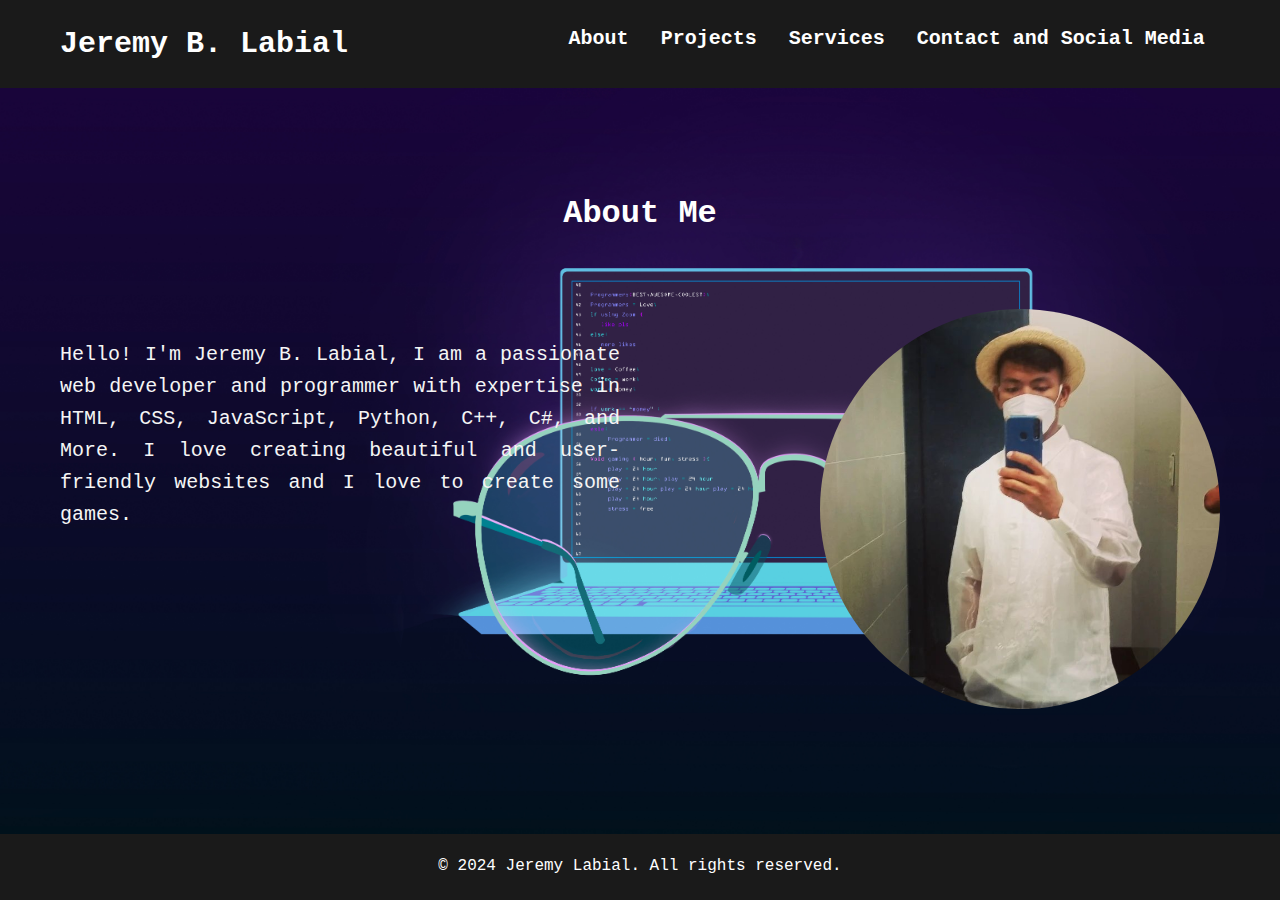
<file: index.html>
<!DOCTYPE html>
<html lang="en">
<head>
    <meta charset="UTF-8">
    <meta name="viewport" content="width=device-width, initial-scale=1.0">
    <title>My Portfolio</title>
    <link rel="stylesheet" href="style.css">
</head>
<body>
    <header>
        <div class="container">
            <h1>Jeremy B. Labial</h1>
            <nav>
                <ul>
                    <li><a href="index.html">About</a></li>
                    <li><a href="projects.html">Projects</a></li>
                    <li><a href="services.html">Services</a></li>
                    <li><a href="contacts.html">Contact and Social Media</a></li>
                </ul>
            </nav>
        </div>
    </header>

    <section id="about">
        <div class="container">
            <h2>About Me</h2>
            <img class = "image" src="3.jpg" alt="">
            <p>Hello! I'm Jeremy B. Labial, I am a passionate web developer and programmer with expertise in HTML, CSS, JavaScript, Python, C++, C#, and More. I love creating beautiful and user-friendly websites and I love to create some games.</p>
        </div>
    </section>


    <footer>
        <div class="container">
            <p>&copy; 2024 Jeremy Labial. All rights reserved.</p>
        </div>
    </footer>

</body>
</html>
</file>
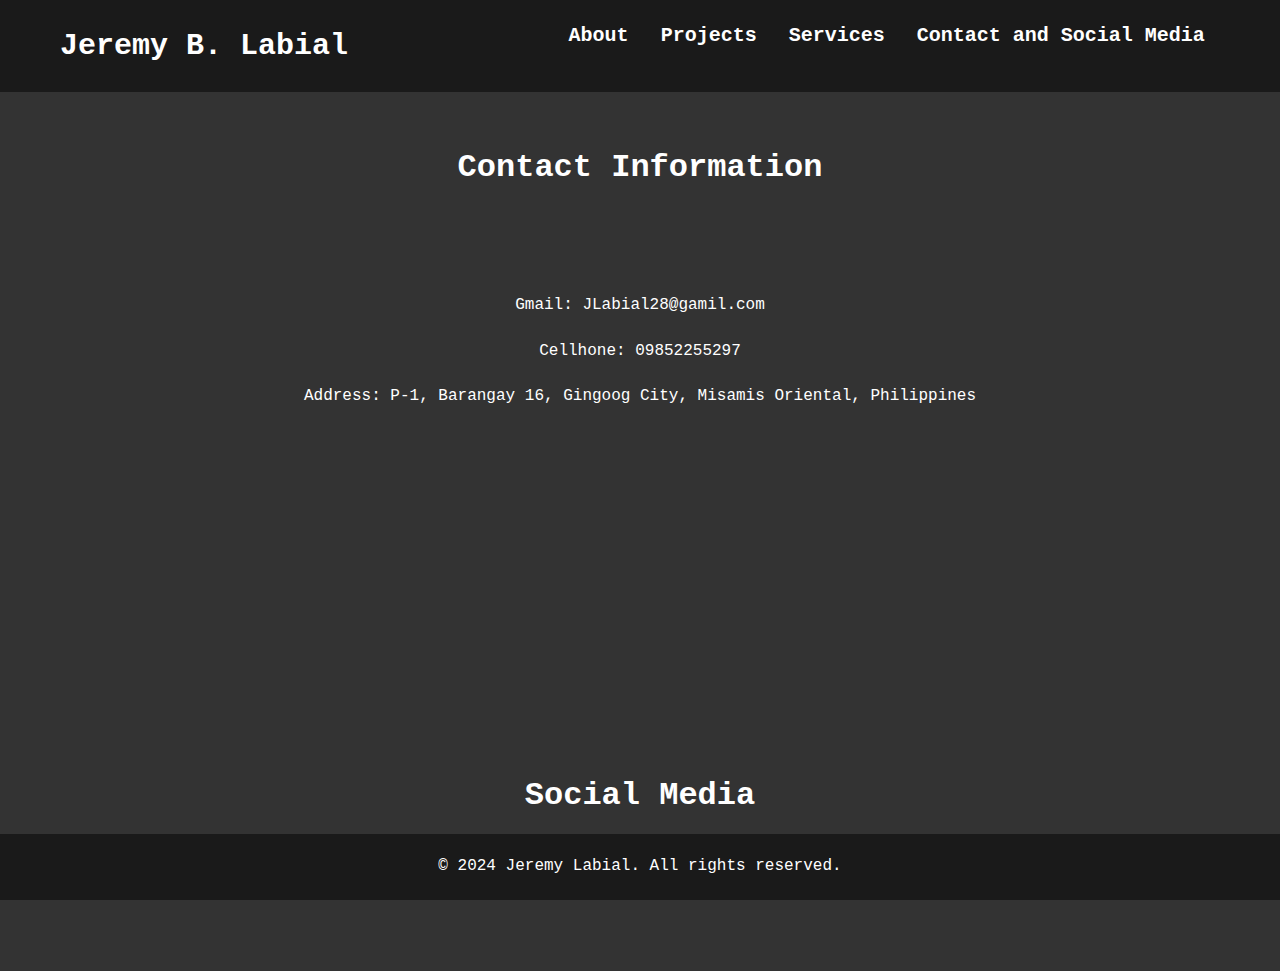
<file: contacts.html>
<!DOCTYPE html>
<html lang="en">
<head>
    <meta charset="UTF-8">
    <meta name="viewport" content="width=device-width, initial-scale=1.0">
    <title>Document</title>
    <link rel="stylesheet" href="styles.css">
</head>
<body>
    <header>
        <div class="container">
            <h1>Jeremy B. Labial</h1>
            <nav>
                <ul>
                    <li><a href="index.html">About</a></li>
                    <li><a href="projects.html">Projects</a></li>
                    <li><a href="services.html">Services</a></li>
                    <li><a href="contacts.html">Contact and Social Media</a></li>
                </ul>
            </nav>
        </div>
    </header>

    <section id="contact">
        <div class="container">
            <h2>Contact Information</h2>
            <ul>
                <li>Gmail: JLabial28@gamil.com</li>
                <li>Cellhone: 09852255297</li>
                <li>Address: P-1, Barangay 16, Gingoog City, Misamis Oriental, Philippines</li>
            </ul>
        </div>
    </section>

    <section id="social-media">
        <div class="container">
            <h2>Social Media</h2>
            <ul class="social-icons">
                <li><a href="https://www.facebook.com"><img src="facebook.png" alt="Facebook"></a></li>
                <li><a href="https://twitter.com"><img src="twitter.png" alt="Twitter"></a></li>
                <li><a href="https://www.linkedin.com"><img src="linkedin.png" alt="LinkedIn"></a></li>
            </ul>
        </div>
    </section>

    <footer>
        <div class="container">
            <p>&copy; 2024 Jeremy Labial. All rights reserved.</p>
        </div>
    </footer>
</body>
</html>
</file>
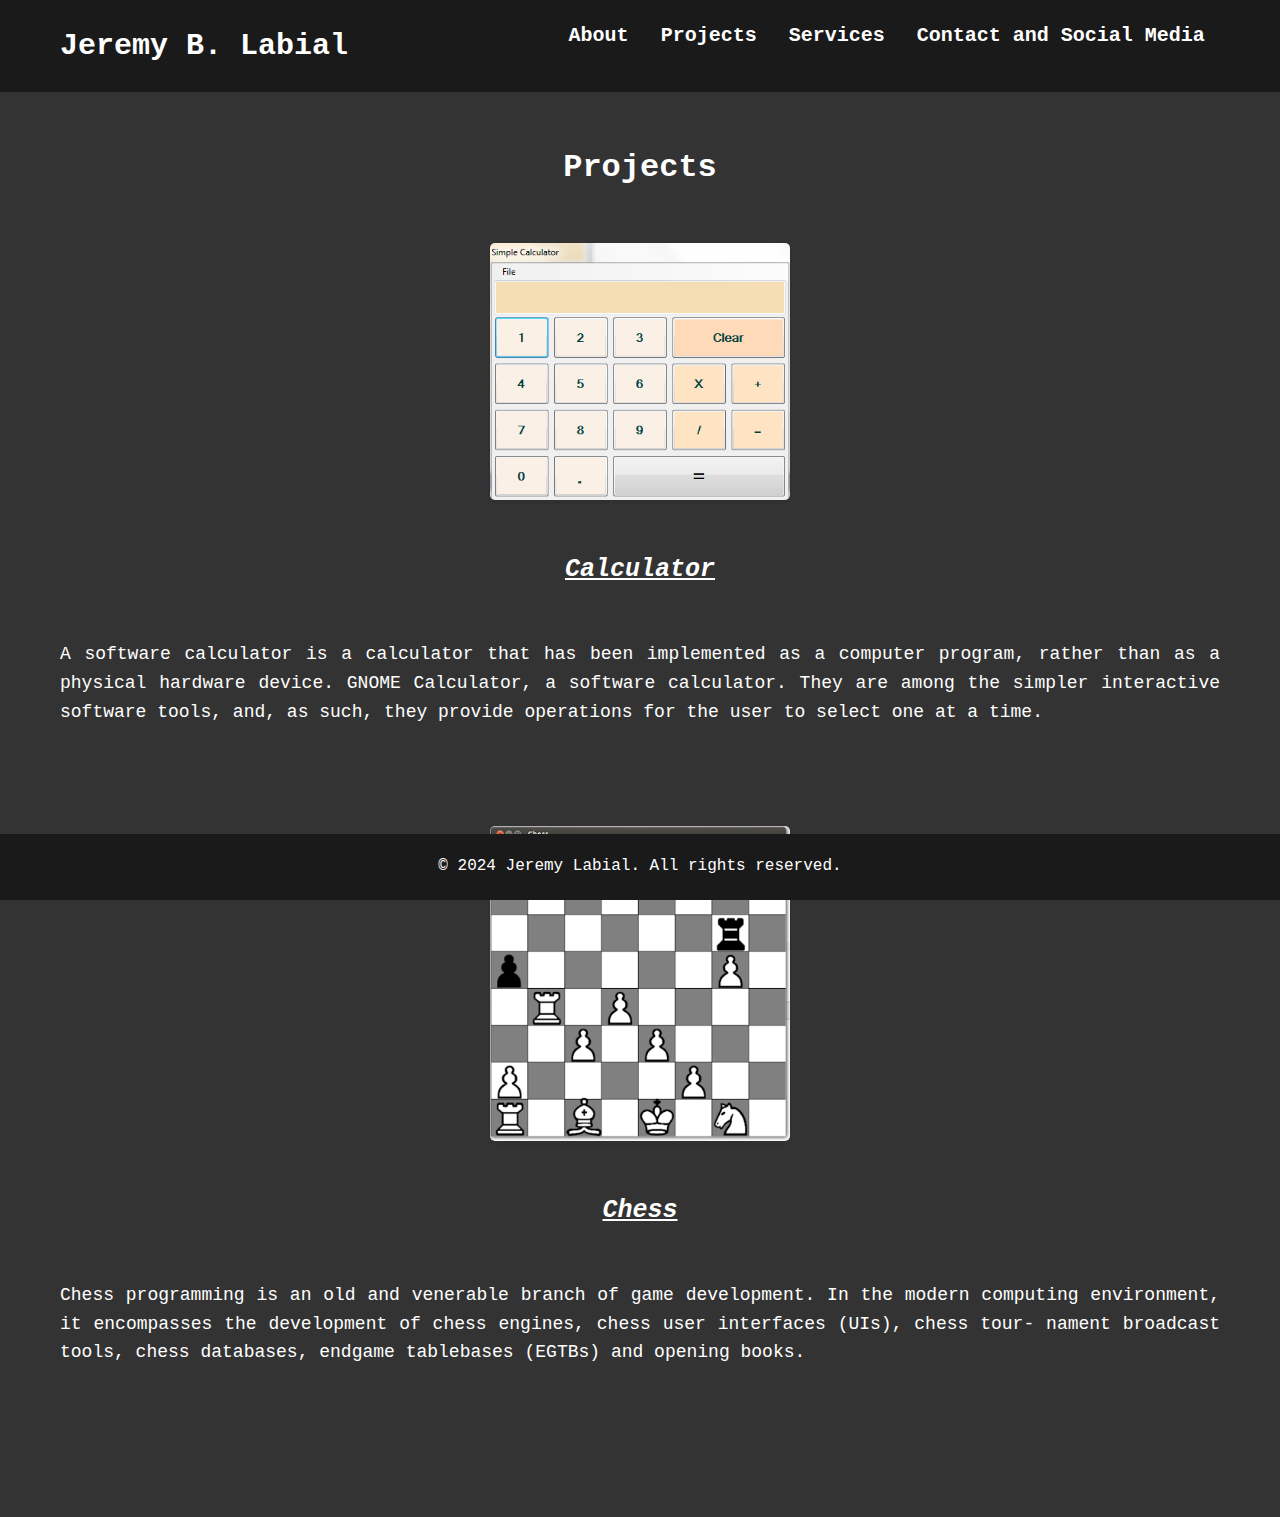
<file: projects.html>
<!DOCTYPE html>
<html lang="en">
<head>
    <meta charset="UTF-8">
    <meta name="viewport" content="width=device-width, initial-scale=1.0">
    <title>Document</title>
    <link rel="stylesheet" href="styles.css">
</head>
<body>
    <header>
        <div class="container">
            <h1>Jeremy B. Labial</h1>
            <nav>
                <ul>
                    <li><a href="index.html">About</a></li>
                    <li><a href="projects.html">Projects</a></li>
                    <li><a href="services.html">Services</a></li>
                    <li><a href="contacts.html">Contact and Social Media</a></li>
                </ul>
            </nav>
        </div>
    </header>

    <section id="projects">
        <div class="container">
            <h2>Projects</h2>
            <div class="project">
                <img class="pic1" src="1.png" alt="Project 1">
                <h3 class = "kamatis">Calculator</h3>
                <p>A software calculator is a calculator that has been implemented as a computer program, rather than as a physical hardware device. GNOME Calculator, a software calculator. They are among the simpler interactive software tools, and, as such, they provide operations for the user to select one at a time.</p>
            </div>
            <div class="project">
                <img class="pic2" src="2.png" alt="Project 2">
                <h3 class = "kamatis1">Chess</h3>
                <p>Chess programming is an old and venerable branch of game development. In the modern computing environment, it encompasses the development of chess engines, chess user interfaces (UIs), chess tour- nament broadcast tools, chess databases, endgame tablebases (EGTBs) and opening books.</p>
            </div>
        </div>
    </section>

    <footer>
        <div class="container">
            <p>&copy; 2024 Jeremy Labial. All rights reserved.</p>
        </div>
    </footer>
</body>
</html>
</file>
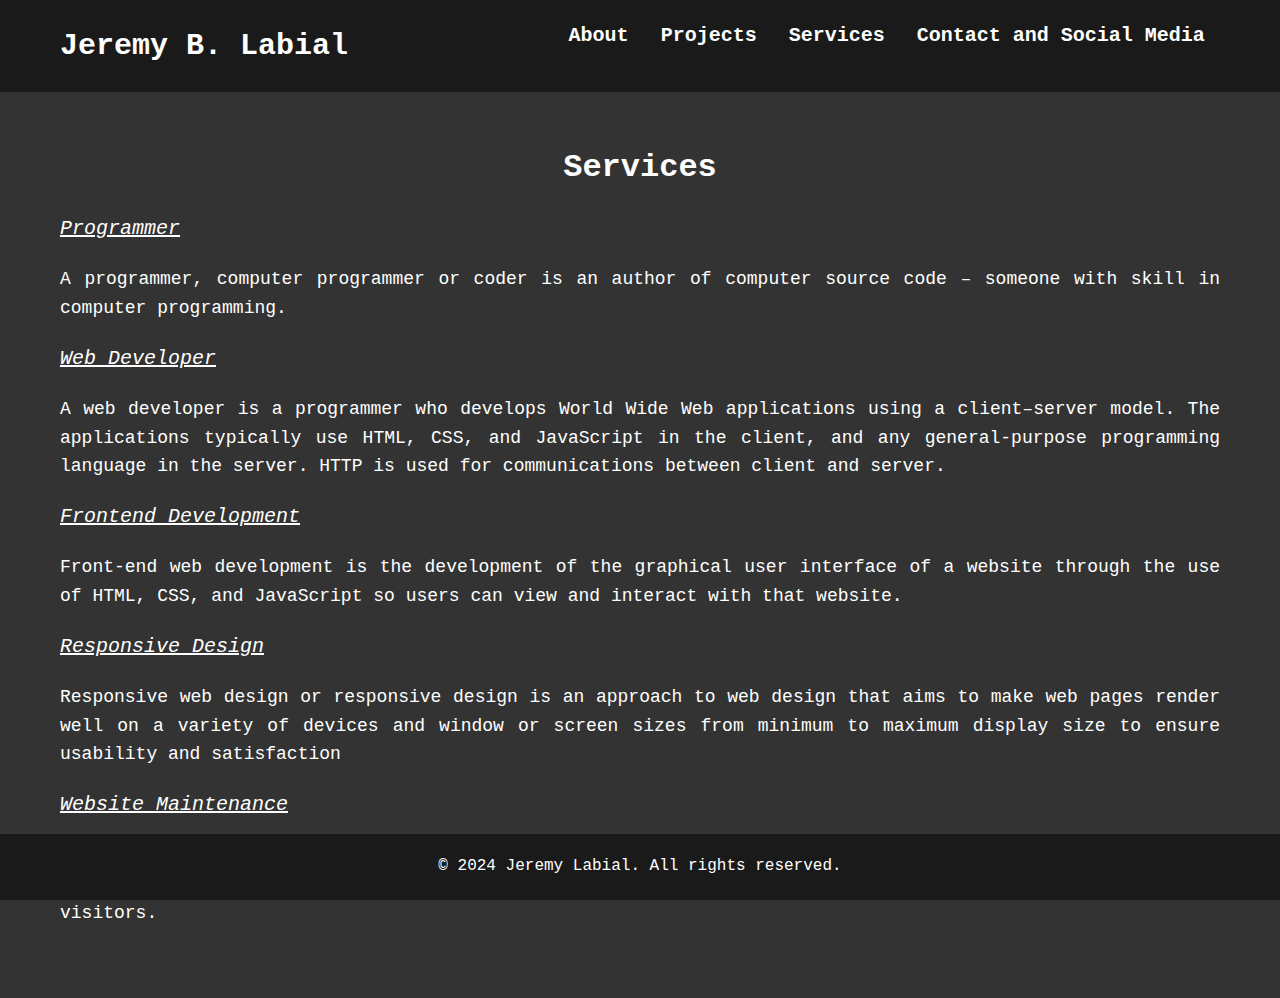
<file: services.html>
<!DOCTYPE html>
<html lang="en">
<head>
    <meta charset="UTF-8">
    <meta name="viewport" content="width=device-width, initial-scale=1.0">
    <title>Document</title>
    <link rel="stylesheet" href="styles.css">
</head>
<body>
    <header>
        <div class="container">
            <h1>Jeremy B. Labial</h1>
            <nav>
                <ul>
                    <li><a href="index.html">About</a></li>
                    <li><a href="projects.html">Projects</a></li>
                    <li><a href="services.html">Services</a></li>
                    <li><a href="contacts.html">Contact and Social Media</a></li>
                </ul>
            </nav>
        </div>
    </header>

    <section id="services">
        <div class="container">
            <h2>Services</h2>
            <ul>
                <li class = "list">Programmer</li>
                <p>A programmer, computer programmer or coder is an author of computer source code – someone with skill in computer programming.</p>
                <li class = "list">Web Developer</li>
                <p>A web developer is a programmer who develops World Wide Web applications using a client–server model. The applications typically use HTML, CSS, and JavaScript in the client, and any general-purpose programming language in the server. HTTP is used for communications between client and server.</p>
                <li class = "list">Frontend Development</li>
                <p>Front-end web development is the development of the graphical user interface of a website through the use of HTML, CSS, and JavaScript so users can view and interact with that website.</p>
                <li class = "list">Responsive Design</li>
                <p>Responsive web design or responsive design is an approach to web design that aims to make web pages render well on a variety of devices and window or screen sizes from minimum to maximum display size to ensure usability and satisfaction</p>
                <li class = "list">Website Maintenance</li>
                <p> Website maintenance is the practice of monitoring your website's overall health and performance. Keeping a website up-to-date is crucial to ensuring it's working at full capacity, engaging and retaining site visitors.</p>
            </ul>
        </div>
    </section>

    <footer>
        <div class="container">
            <p>&copy; 2024 Jeremy Labial. All rights reserved.</p>
        </div>
    </footer>
</body>
</html>
</file>
<file: style.css>
/* Reset CSS */
* {
    margin: 0;
    padding: 0;
    box-sizing: border-box;
}

body {
    font-family: 'Courier New', Courier, monospace;
    line-height: 1.6;
    background-color: #f3f4f6;
    color: white;
    background-image: url('1218911.jpg');
    background-size: cover;
    background-repeat: no-repeat;
    background-attachment: fixed;
}

.container {
    max-width: 1200px;
    margin: 0 auto;
    padding: 0 20px;
}

.image{
    max-width: 400px; 
    border-radius: 50%; 
    margin-left: auto; 
    display: block;
    float: right; 
    margin-bottom: 20px; 
    height: 400px;
    width: 400px;
    margin-left: 200px;
    margin-top: 50px;
    transition: transform 0.5s ease-in-out;
}

header {
    background: #1a1a1a;
    color: #fff;
    padding: 20px 0;
    width: 100%;
}

header .container{
    display: flex;
    justify-content: space-between;
    align-items: center;
    width: 100%;
    gap: 10rem;
}

header h1 {
    font-size: 30px;
    width: 50%;
}
header nav{
    width: 100%;
}
header nav ul {
    list-style: none;
    display: flex;
    gap: 2rem;
    align-items: center;
    justify-content: center;
    
}


header nav ul li a {
    color: #fff;
    text-decoration: none;
    font-size: 20px;
    font-weight: bold;
    transition: color 0.3s ease;
    display: flex;
    align-items: center;
}

header nav ul li a:hover {
    color: #ffc107;
    text-decoration: underline;
}

section {
    padding: 50px 0;
    margin-top: 50px;
}


section h2 {
    margin-bottom: 20px;
    text-align: center;
    font-size: 32px;
    color: white;
    margin-bottom: 20px;
}

section p {
    margin-top: 100px;
    text-align: justify;
    font-size: 20px;
    color: whitesmoke;
}

.image:hover {
    transform: scale(1.05);
}

ul {
    list-style-type: none;
}

ul li {
    margin-bottom: 10px;
    font-size: 16px;
}

footer {
    background: #1a1a1a;
    color: #fff;
    padding: 20px 0;
    text-align: center;
    position: fixed;
    bottom: 0;
    left: 0;
    width: 100%;
}

footer p {
    margin: 0;
}
</file>
<file: styles.css>
/* Reset CSS */
* {
    margin: 0;
    padding: 0;
    box-sizing: border-box;
}

body {
    font-family: 'Courier New', Courier, monospace;
    line-height: 1.6;
    color: white;
    background-color: #333;
}

.container {
    max-width: 1200px;
    margin: 0 auto;
    padding: 0 20px;
}

.image{
    max-width: 400px; 
    border-radius: 20px; 
    margin-left: auto; 
    display: block;
    float: right; 
    margin-bottom: 20px; 
    height: 400px;
    width: 400px;
    margin-left: 200px;
}

header {
    background: #1a1a1a;
    color: #fff;
    padding: 20px 0;
    width: 100%;
}

header .container{
    display: flex;
    justify-content: space-between;
    align-items: center;
    width: 100%;
    gap: 10rem;
}

header h1 {
    font-size: 30px;
    width: 50%;
}
header nav{
    width: 100%;
}
header nav ul {
    list-style: none;
    display: flex;
    gap: 2rem;
    align-items: center;
    justify-content: center;
}


header nav ul li a {
    color: #fff;
    text-decoration: none;
    font-size: 20px;
    font-weight: bold;
    transition: color 0.3s ease;
    display: flex;
    align-items: center;
}

header nav ul li a:hover {
    color: #ffc107;
    text-decoration: underline;
}

section {
    padding: 50px 0;
}


section h2 {
    margin-bottom: 20px;
    text-align: center;
    font-size: 32px;
    color: #fff;
}

section p {
    text-align: justify;
    font-size: 18px;
    color: #fff;
}

.project {
    margin-bottom: 30px;
    text-align: center;
}

.project img {
    width: 100%;
    max-width: 300px;
    height: auto;
    display: block;
    margin: 0 auto 10px;
    border-radius: 5px;
    box-shadow: 0 2px 4px rgba(0, 0, 0, 0.1);
    transition: transform 0.5s ease-in-out;
}

.project img:hover {
    transform: scale(1.05);
}


ul {
    list-style-type: none;
}

ul li {
    margin-bottom:20px;
    font-size: 16px;
}

footer {
    background: #1a1a1a;
    color: #fff;
    padding: 20px 0;
    text-align: center;
    position: fixed;
    bottom: 0;
    left: 0;
    width: 100%;
}

footer p {
    margin: 0;
}

.social-icons {
    list-style: none;
    padding: 0;
    margin: 0;
    text-align: center;
}

.social-icons li {
    display: inline-block;
    margin-right: 10px; /* Adjust spacing between icons */
}

.social-icons img {
    width: 50px; /* Adjust icon size */
    height: auto;
}

.list{
    font-size: 20px;
    font-weight: 30px;
    font-style: italic;
    justify-content: center;
    text-align: left;
    text-decoration: underline;
}

p{
    margin-bottom: 20px;
}

#contact .container{
    display: flex;
    justify-content: center;
    align-items: center;
    flex-direction: column;
    text-align: center;
    gap: 5rem;
}

#social-media .container{
    margin-top: 15rem;
}

.project{
    margin-top: 50px;
    margin-bottom: 100px;
}

.kamatis, .kamatis1{
    margin-top: 50px;
    margin-bottom: 50px;
    font-size: 25px;
    font-style: italic;
    text-decoration: underline;
}
</file>
